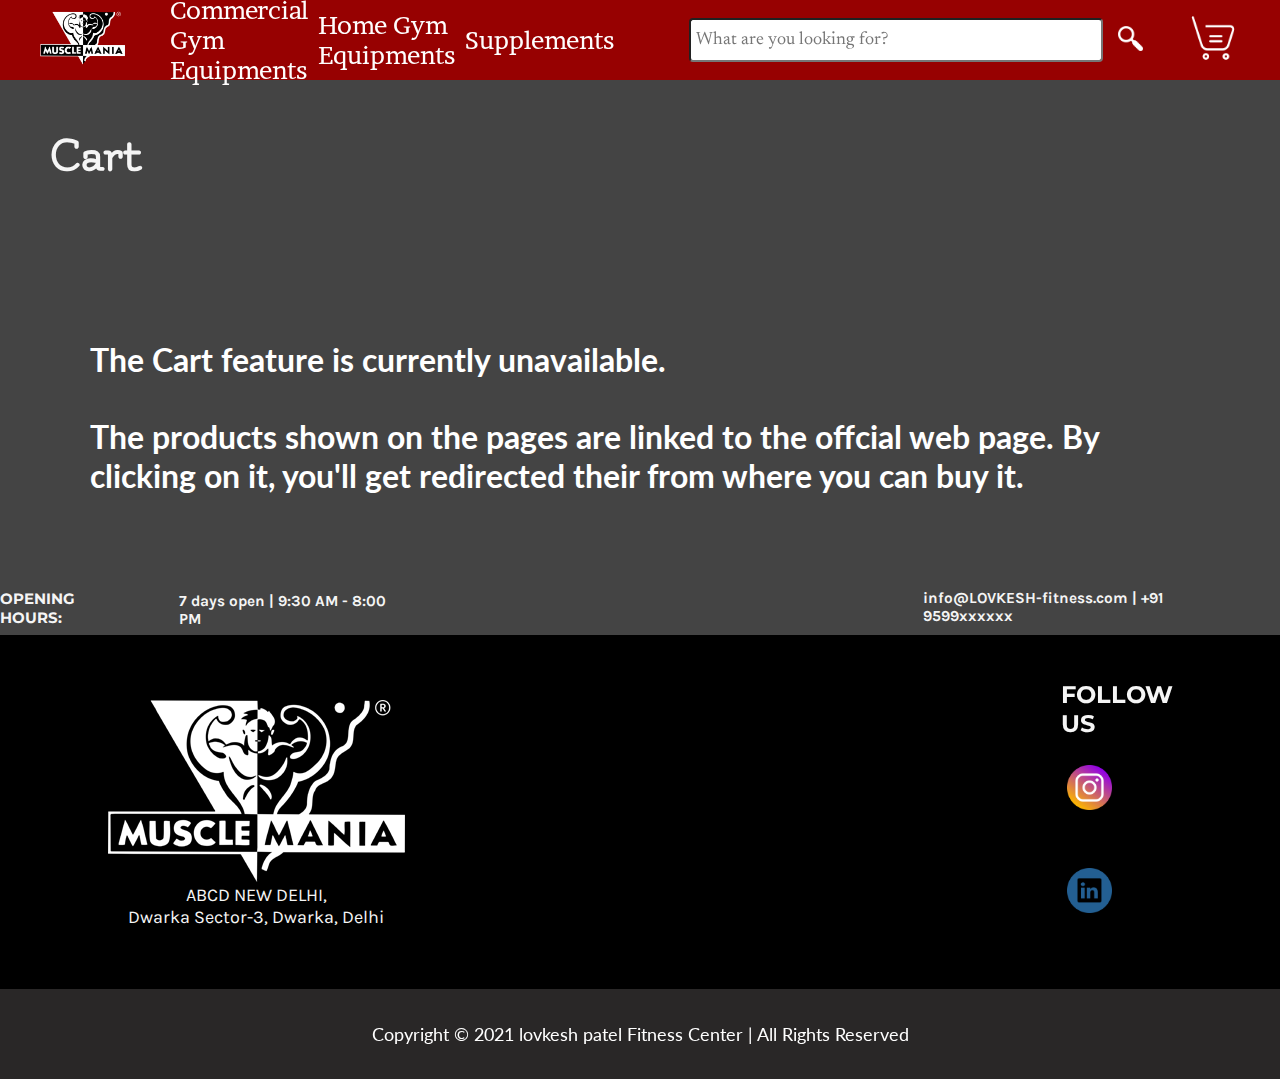
<file: cart.html>
<!DOCTYPE html>
<html lang="en">
<head>
    <meta charset="UTF-8">
    <meta http-equiv="X-UA-Compatible" content="IE=edge">
    <meta name="viewport" content="width=device-width, initial-scale=1.0">
    <title>Fitness Equipment, Commercial & Home Gym Equipment and Accessories</title>
    <link rel="stylesheet" href="style.css">
    <link rel="stylesheet" href="main.css">
    <link rel="stylesheet" href="responsive.css">
    <link rel="icon" href="img.htm/favicon.ico">

    <style>
        .notyet h1{
            color: #fff;

        }
    </style>
</head>
<body>
    <header>
        <nav>
            <div class="logo">
                <a href="index.html"><img src="img.htm/MM.png" alt="Logo"></a>
            </div>
            <ul>
                <li><a href="commercial.html">Commercial Gym Equipments</a></li>
                <li><a href="home.html">Home Gym Equipments</a></li>
                <li><a href="accessories.html">Supplements</a></li>
            </ul>
            <div class="search">
                <input type="text" name="" id="" placeholder="What are you looking for?">
                <a href="search.html"><img src="img.htm/search.png" alt="Search Icon"></a>
            </div>
            <div class="cart">
                <a href="cart.html"><img src="img.htm/cart.png" alt="Cart"></a>
                <a href="#ContactUs"><img src="img.htm/pngkit_white-png_347631.png" alt="Contact Us"></a>
            </div>
        </nav>
    </header>
    <main>
        <div class="top">
            <p>Cart</p>
        </div>
        <div class="notyet">
            <h1>The Cart feature is currently unavailable.</h1> <br><br>
            <h1>The products shown on the pages are linked to the offcial web page. By clicking on it, you'll get redirected their from where you can buy it.</h1>
        </div>
        <h6 id="ContactUs"></h6>
        <div class="timing">
            <ul>
                <li><h4>OPENING HOURS:</h4></li>
                <li><h5>7 days open | 9:30 AM - 8:00 PM</h5></li>
                <li><h6>info@LOVKESH-fitness.com | +91 9599xxxxxx</h6></li>
            </ul>
        </div>
        <div class="residuals">
            <div class="pages">
                <div class="element">
                    <img src="img.htm/MM.png" alt="Logo">
                    <p>ABCD NEW DELHI,</p>
                    <p>Dwarka Sector-3, Dwarka, Delhi</p>
                </div>
                <div class="map">
                    <iframe src="https://www.google.com/maps/embed?pb=!1m18!1m12!1m3!1d3502.655733468145!2d77.03720794388448!3d28.610102990557696!2m3!1f0!2f0!3f0!3m2!1i1024!2i768!4f13.1!3m3!1m2!1s0x390d05dd375e5a13%3A0x108adaa3abe4bd07!2sNetaji%20Subhas%20University%20of%20Technology!5e0!3m2!1sen!2sin!4v1620981403651!5m2!1sen!2sin" width="400" height="300" style="border:0;" allowfullscreen="" loading="lazy"></iframe>
                </div>
                <div class="element">
                    <h2>FOLLOW US</h2>
                    <div class="clicks">
                        <a href="#" target="_blank">
                            <img src="img.htm/insta.png" alt="Instagram">
                        </a>
                        <a href="#" target="_blank">
                            <img src="img.htm/linkedin.png" alt="LinkedIn">
                        </a>
                    </div>
                </div>
            </div>
        </div>
</main>
<footer>
    <p>Copyright &copy; 2021 lovkesh patel Fitness Center | All Rights Reserved</p>
</footer>
</body>
</html>
</file>
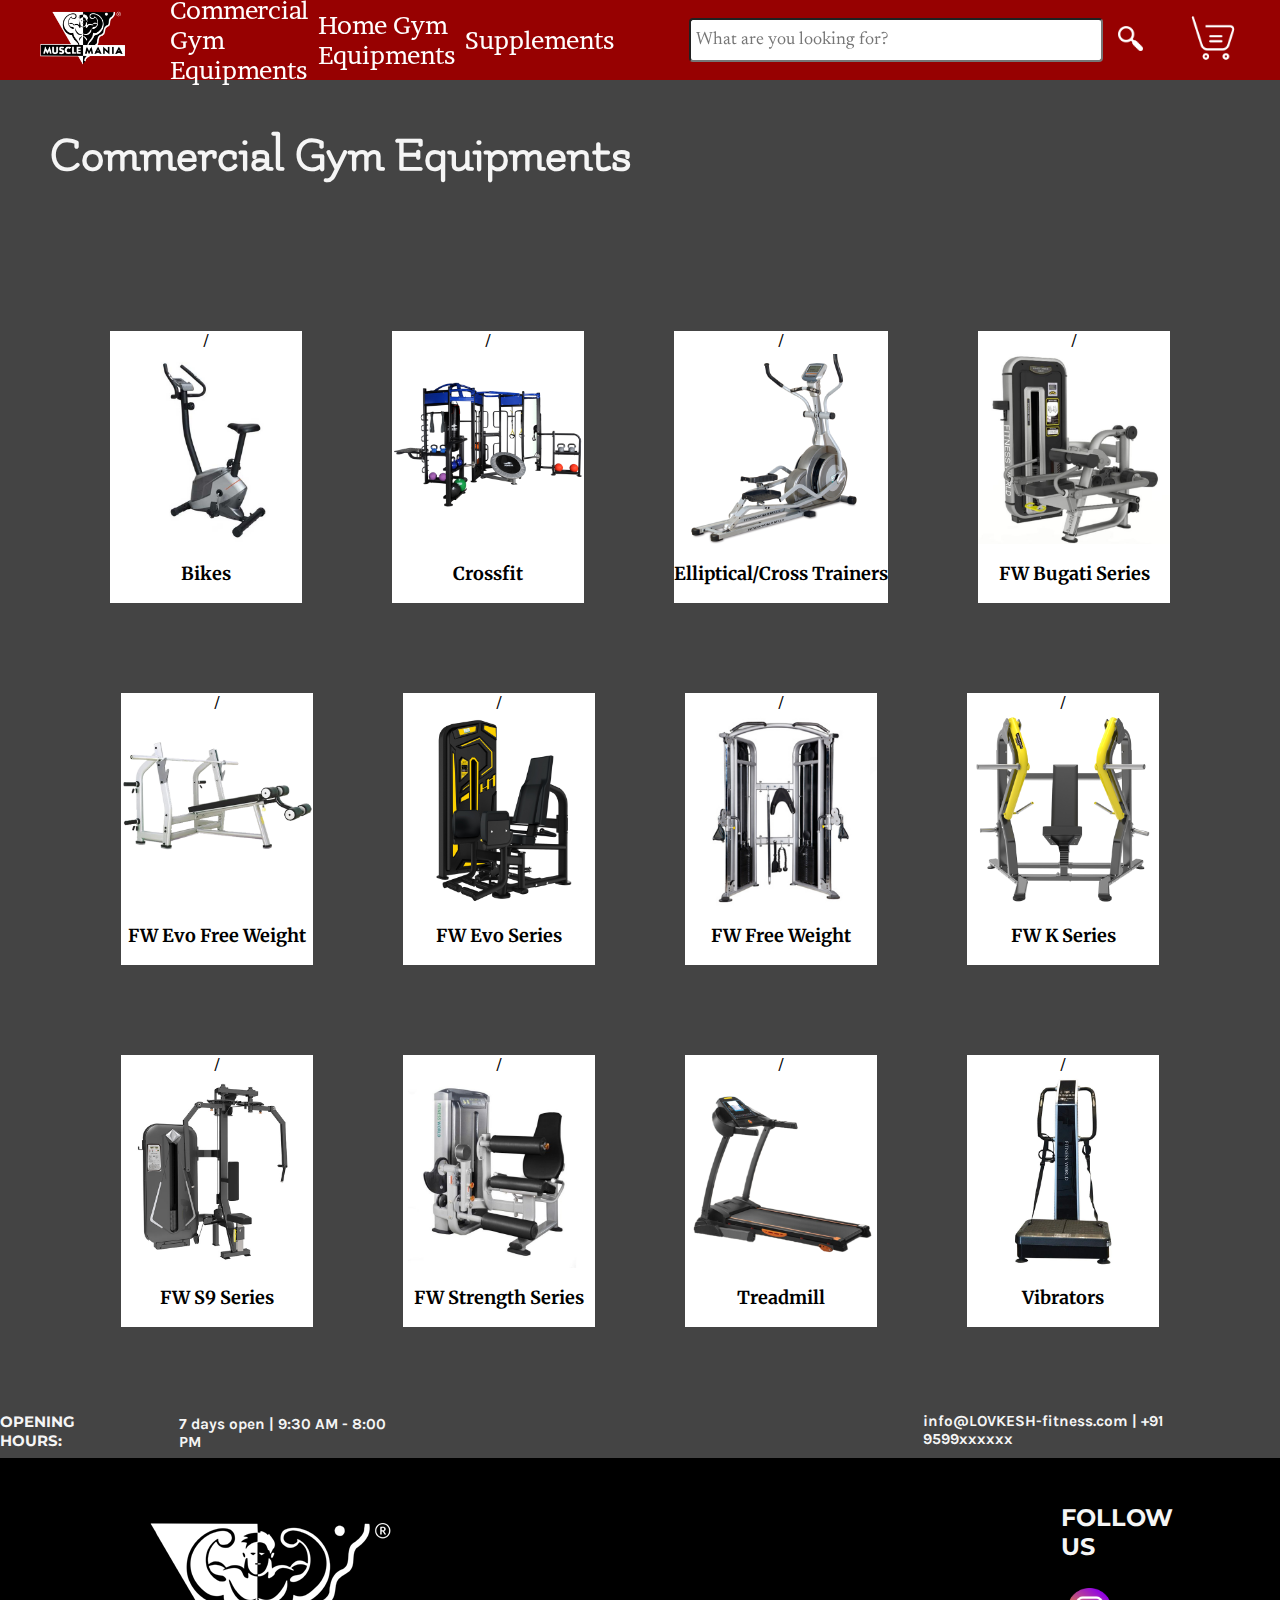
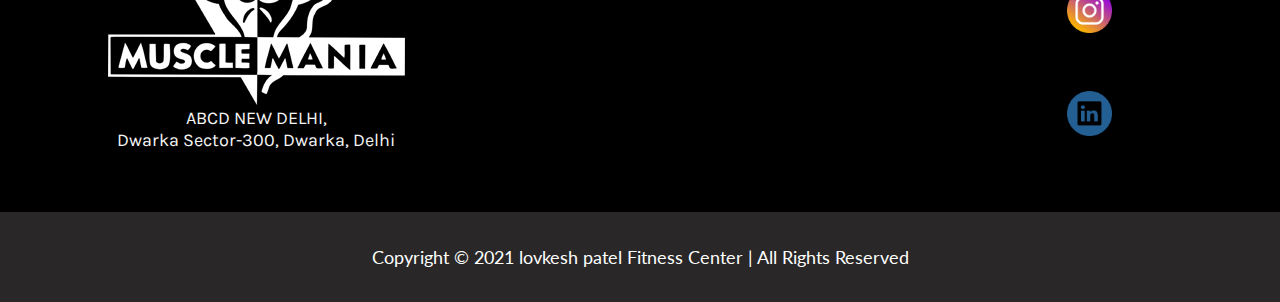
<file: commercial.html>
<!DOCTYPE html>
<html lang="en">
<head>
    <meta charset="UTF-8">
    <meta http-equiv="X-UA-Compatible" content="IE=edge">
    <meta name="viewport" content="width=device-width, initial-scale=1.0">
    <title>Fitness Equipment, Commercial & Home Gym Equipment and Accessories</title>
    <link rel="stylesheet" href="style.css">
    <link rel="stylesheet" href="main.css">
    <link rel="stylesheet" href="responsive.css">
    <link rel="stylesheet" href="responsive.css">
    <link rel="icon" href="img.htm/favicon.ico">
</head>
<body>
    <header>
        <nav>
            <div class="logo">
                <a href="index.html"><img src="img.htm/MM.png" alt="Logo"></a>
            </div>
            <ul>
                <li><a href="commercial.html">Commercial Gym Equipments</a></li>
                <li><a href="home.html">Home Gym Equipments</a></li>
                <li><a href="accessories.html">Supplements</a></li>
            </ul>
            <div class="search">
                <input type="text" name="" id="" placeholder="What are you looking for?">
                <a href="search.html"><img src="img.htm/search.png" alt="Search Icon"></a>
            </div>
            <div class="cart">
                <a href="cart.html"><img src="img.htm/cart.png" alt="Cart"></a>
                <a href="#ContactUs"><img src="img.htm/pngkit_white-png_347631.png" alt="Contact Us"></a>
            </div>
        </nav>
    </header>
    <main>
        <div class="top">
            <p>Commercial Gym Equipments</p>
        </div>
        <div class="set">
            <div class="items">
                <a href="https://www.fitness-world.in/product-category/commercial-equipments/bikes-commercial-equipments/" target="_blank">
                    <div class="product">/
                        <img src="img.htm/bike.jpg" alt="Bikes">
                        <p>Bikes</p>
                    </div>
                </a>
                <a href="https://www.fitness-world.in/product-category/commercial-equipments/crossfit/" target="_blank">
                    <div class="product">/
                        <img src="img.htm/crossfit.jpg" alt="Crossfit">
                        <p>Crossfit</p>
                    </div>
                </a>
                <a href="https://www.fitness-world.in/product-category/commercial-equipments/ellipticals-cross-trainers/" target="_blank">
                    <div class="product">/
                        <img src="img.htm/elliptical.jpg" alt="Elliptical/Cross Trainers">
                        <p>Elliptical/Cross Trainers</p>
                    </div>
                </a>
                <a href="https://www.fitness-world.in/product-category/commercial-equipments/bugati-series/" target="_blank">
                    <div class="product">/
                        <img src="img.htm/bugati.jpg" alt="FW Bugati Series">
                        <p>FW Bugati Series</p>
                    </div>
                </a>
                <a href="https://www.fitness-world.in/product-category/commercial-equipments/fw-free-weight/" target="_blank">
                    <div class="product">/
                        <img src="img.htm/evo_free_weight.jpg" alt="FW Evo Free Weight">
                        <p>FW Evo Free Weight</p>
                    </div>
                </a>
                <a href="https://www.fitness-world.in/product-category/commercial-equipments/evo-series/" target="_blank">
                    <div class="product">/
                        <img src="img.htm/evo_series.jpg" alt="FW Evo Series">
                        <p>FW Evo Series</p>
                    </div>
                </a>
                <a href="https://www.fitness-world.in/product-category/commercial-equipments/free-weight-commercial-equipments/" target="_blank">
                    <div class="product">/
                        <img src="img.htm/fw_free_weight.jpg" alt="FW Free Weight">
                        <p>FW Free Weight</p>
                    </div>
                </a>
                <a href="https://www.fitness-world.in/product-category/commercial-equipments/k-series/" target="_blank">
                    <div class="product">/
                        <img src="img.htm/fw_k_series.jpg" alt="FW K Series">
                        <p>FW K Series</p>
                    </div>
                </a>
                <a href="https://www.fitness-world.in/product-category/commercial-equipments/s9-series/" target="_blank">
                    <div class="product">/
                        <img src="img.htm/fw_s9_series.jpg" alt="FW S9 Series">
                        <p>FW S9 Series</p>
                    </div>
                </a>
                <a href="https://www.fitness-world.in/product-category/commercial-equipments/strength-series-commercial-equipments/" target="_blank">
                    <div class="product">/
                        <img src="img.htm/fw_strength_series.jpg" alt="FW Strength Series">
                        <p>FW Strength Series</p>
                    </div>
                </a>
                <a href="https://www.fitness-world.in/product-category/commercial-equipments/treadmill-commercial-equipments/" target="_blank">
                    <div class="product">/
                        <img src="img.htm/treadmill.jpg" alt="Treadmill">
                        <p>Treadmill</p>
                    </div>
                </a>
                <a href="https://www.fitness-world.in/product-category/commercial-equipments/vibrators-commercial-equipments/" target="_blank">
                    <div class="product">/
                        <img src="img.htm/vibrator.jpg" alt="Vibrators">
                        <p>Vibrators</p>
                    </div>
                </a>
            </div>
        </div>
        <h6 id="ContactUs"></h6>
        <div class="timing">
            <ul>
                <li><h4>OPENING HOURS:</h4></li>
                <li><h5>7 days open | 9:30 AM - 8:00 PM</h5></li>
                <li><h6>info@LOVKESH-fitness.com | +91 9599xxxxxx</h6></li>
            </ul>
        </div>
        <div class="residuals">
            <div class="pages">
                <div class="element">
                    <img src="img.htm/MM.png" alt="Logo">
                    <p>ABCD NEW DELHI,</p>
                    <p>Dwarka Sector-300, Dwarka, Delhi</p>
                </div>
                <div class="map">
                    <iframe src="https://www.google.com/maps/embed?pb=!1m18!1m12!1m3!1d3502.655733468145!2d77.03720794388448!3d28.610102990557696!2m3!1f0!2f0!3f0!3m2!1i1024!2i768!4f13.1!3m3!1m2!1s0x390d05dd375e5a13%3A0x108adaa3abe4bd07!2sNetaji%20Subhas%20University%20of%20Technology!5e0!3m2!1sen!2sin!4v1620981403651!5m2!1sen!2sin" width="400" height="300" style="border:0;" allowfullscreen="" loading="lazy"></iframe>
                </div>
                <div class="element">
                    <h2>FOLLOW US</h2>
                    <div class="clicks">
                        <a href="#" target="_blank">
                            <img src="img.htm/insta.png" alt="Instagram">
                        </a>
                        <a href="#" target="_blank">
                            <img src="img.htm/linkedin.png" alt="LinkedIn">
                        </a>
                    </div>
                </div>
            </div>
        </div>
    </main>
    <footer>
        <p>Copyright &copy; 2021 lovkesh patel Fitness Center | All Rights Reserved</p>
    </footer>
</body>
</html>
</file>
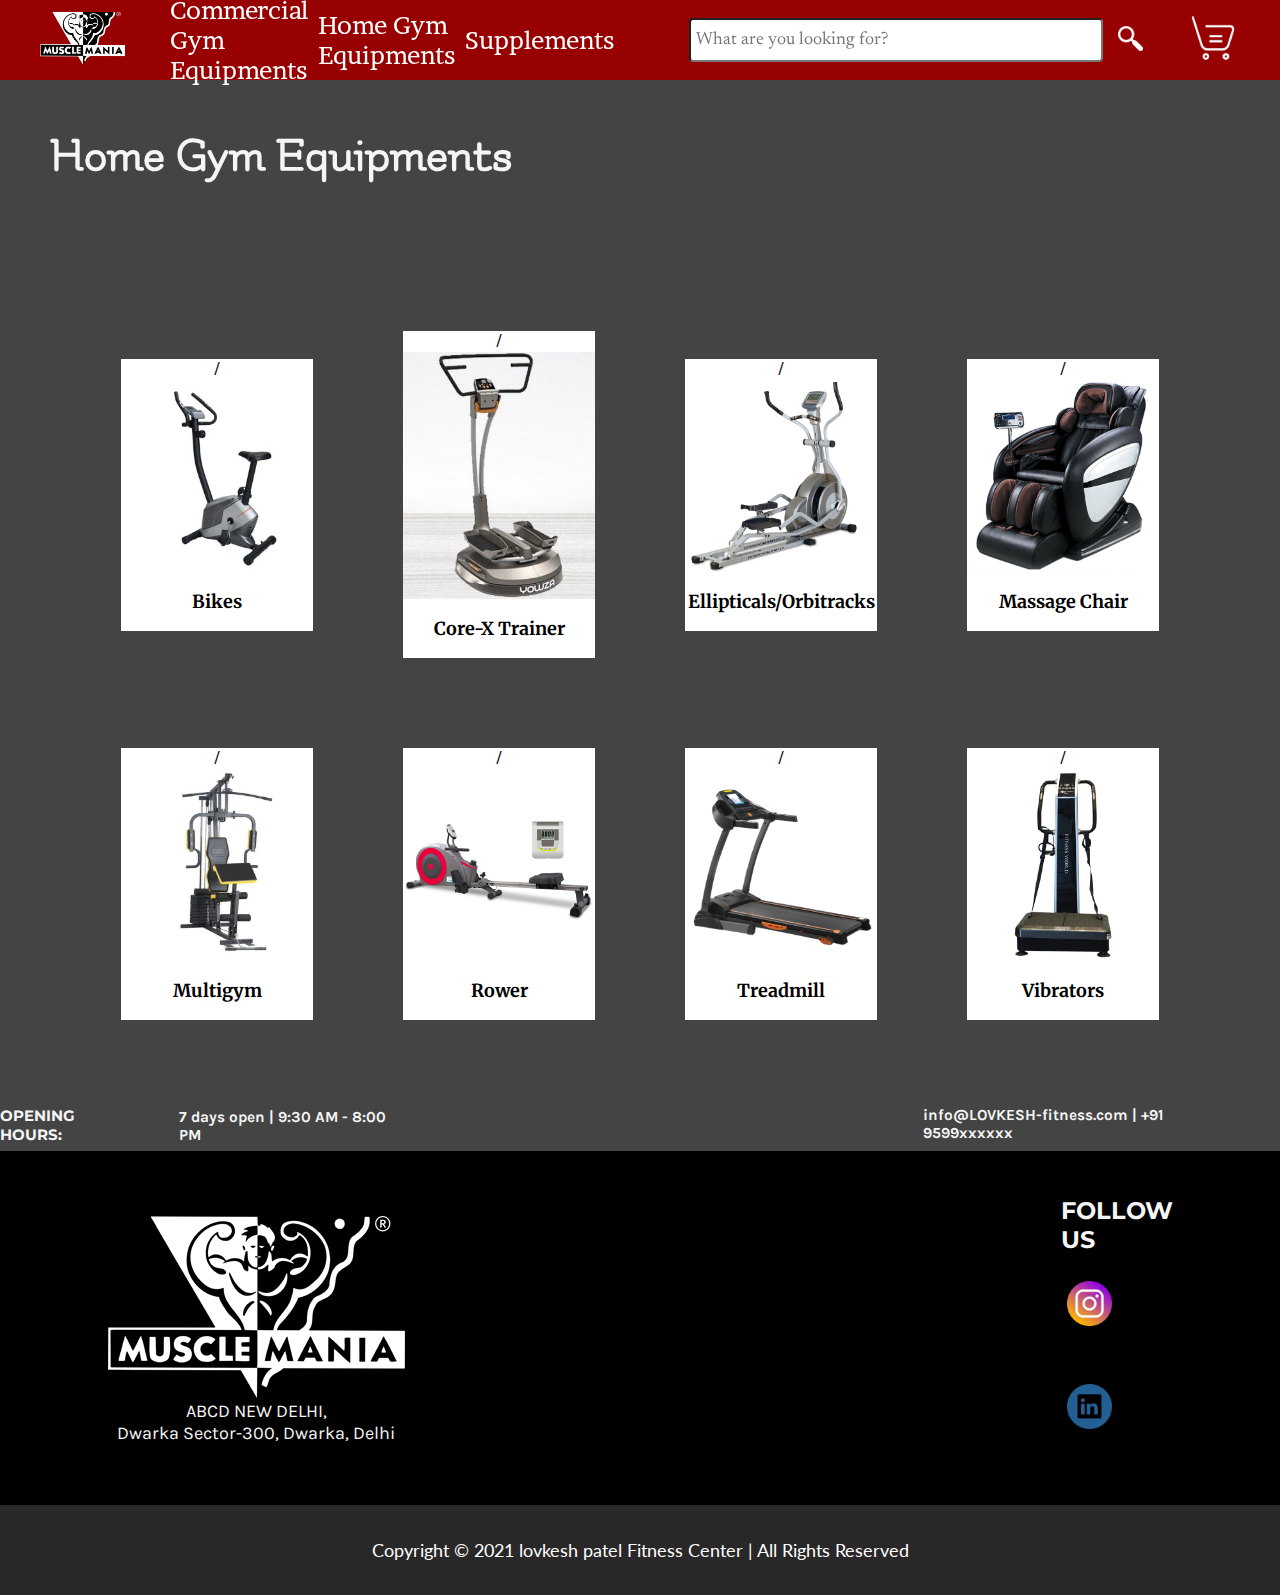
<file: home.html>
<!DOCTYPE html>
<html lang="en">
<head>
    <meta charset="UTF-8">
    <meta http-equiv="X-UA-Compatible" content="IE=edge">
    <meta name="viewport" content="width=device-width, initial-scale=1.0">
    <title>Fitness Equipment, Commercial & Home Gym Equipment and Accessories</title>
    <link rel="stylesheet" href="style.css">
    <link rel="stylesheet" href="main.css">
    <link rel="stylesheet" href="responsive.css">
    <link rel="icon" href="img.htm/favicon.ico">
</head>
<body>
    <header>
        <nav>
            <div class="logo">
                <a href="index.html"><img src="img.htm/MM.png" alt="Logo"></a>
            </div>
            <ul>
                <li><a href="commercial.html">Commercial Gym Equipments</a></li>
                <li><a href="home.html">Home Gym Equipments</a></li>
                <li><a href="accessories.html">Supplements</a></li>
            </ul>
            <div class="search">
                <input type="text" name="" id="" placeholder="What are you looking for?">
                <a href="search.html"><img src="img.htm/search.png" alt="Search Icon"></a>
            </div>
            <div class="cart">
                <a href="cart.html"><img src="img.htm/cart.png" alt="Cart"></a>
                <a href="#ContactUs"><img src="img.htm/pngkit_white-png_347631.png" alt="Contact Us"></a>
            </div>
        </nav>
    </header>
    <main>
        <div class="top">
            <p>Home Gym Equipments</p>
        </div>
        <div class="set">
            <div class="items">
                <a href="https://www.fitness-world.in/product-category/home-equipments/bikes-home-equipments/" target="_blank">
                    <div class="product">/
                        <img src="img.htm/bike.jpg" alt="Bikes">
                        <p>Bikes</p>
                    </div>
                </a>
                <a href="https://www.fitness-world.in/product-category/home-equipments/core-x-trainer/" target="_blank">
                    <div class="product">/
                        <img src="img.htm/corex.jpg" alt="Core-X Trainer">
                        <p>Core-X Trainer</p>
                    </div>
                </a>
                <a href="https://www.fitness-world.in/product-category/home-equipments/ellipticals-home-equipments/" target="_blank">
                    <div class="product">/
                        <img src="img.htm/elliptical.jpg" alt="Ellipticals/Orbitracks">
                        <p>Ellipticals/Orbitracks</p>
                    </div>
                </a>
                <a href="https://www.fitness-world.in/product-category/home-equipments/massage-chair-home-equipments/" target="_blank">
                    <div class="product">/
                        <img src="img.htm/massage_chair.jpg" alt="Massage Chair">
                        <p>Massage Chair</p>
                    </div>
                </a>
                <a href="https://www.fitness-world.in/product-category/home-equipments/multigym-home-equipments/" target="_blank">
                    <div class="product">/
                        <img src="img.htm/multigym.jpg" alt="Multigym">
                        <p>Multigym</p>
                    </div>
                </a>
                <a href="https://www.fitness-world.in/product-category/home-equipments/rower-home-equipments/" target="_blank">
                    <div class="product">/
                        <img src="img.htm/rower.jpg" alt="Rower">
                        <p>Rower</p>
                    </div>
                </a>
                <a href="https://www.fitness-world.in/product-category/home-equipments/treadmill-home-equipments/" target="_blank">
                    <div class="product">/
                        <img src="img.htm/treadmill.jpg" alt="Treadmill">
                        <p>Treadmill</p>
                    </div>
                </a>
                <a href="https://www.fitness-world.in/product-category/home-equipments/vibrators-home-equipments/" target="_blank">
                    <div class="product">/
                        <img src="img.htm/vibrator.jpg" alt="Vibrators">
                        <p>Vibrators</p>
                    </div>
                </a>
            </div>
        </div>
        <h6 id="ContactUs"></h6>
        <div class="timing">
            <ul>
                <li><h4>OPENING HOURS:</h4></li>
                <li><h5>7 days open | 9:30 AM - 8:00 PM</h5></li>
                <li><h6>info@LOVKESH-fitness.com | +91 9599xxxxxx</h6></li>
            </ul>
        </div>
        <div class="residuals">
            <div class="pages">
                <div class="element">
                    <img src="img.htm/MM.png" alt="Logo">
                    <p>ABCD NEW DELHI,</p>
                    <p>Dwarka Sector-300, Dwarka, Delhi</p>
                </div>
                <div class="map">
                    <iframe src="https://www.google.com/maps/embed?pb=!1m18!1m12!1m3!1d3502.655733468145!2d77.03720794388448!3d28.610102990557696!2m3!1f0!2f0!3f0!3m2!1i1024!2i768!4f13.1!3m3!1m2!1s0x390d05dd375e5a13%3A0x108adaa3abe4bd07!2sNetaji%20Subhas%20University%20of%20Technology!5e0!3m2!1sen!2sin!4v1620981403651!5m2!1sen!2sin" width="400" height="300" style="border:0;" allowfullscreen="" loading="lazy"></iframe>
                </div>
                <div class="element">
                    <h2>FOLLOW US</h2>
                    <div class="clicks">
                        <a href="#" target="_blank">
                            <img src="img.htm/insta.png" alt="Instagram">
                        </a>
                        <a href="#" target="_blank">
                            <img src="img.htm/linkedin.png" alt="LinkedIn">
                        </a>
                    </div>
                </div>
            </div>
        </div>
    </main>
    <footer>
        <p>Copyright &copy; 2021 lovkesh patel Fitness Center | All Rights Reserved</p>
    </footer>
</body>
</html>
</file>
<file: style.css>
@import url('https://fonts.googleapis.com/css2?family=Ubuntu:wght@300&display=swap');
/* font-family: 'Ubuntu', sans-serif; */
@import url('https://fonts.googleapis.com/css2?family=Pacifico&display=swap');
/* font-family: 'Pacifico', cursive; */
@import url('https://fonts.googleapis.com/css2?family=Newsreader:wght@700&display=swap');
/* font-family: 'Newsreader', serif; */
@import url('https://fonts.googleapis.com/css2?family=Brawler&display=swap');
/* font-family: 'Brawler', serif; */
@import url('https://fonts.googleapis.com/css2?family=Merriweather&display=swap');
/* font-family: 'Merriweather', serif; */
@import url('https://fonts.googleapis.com/css2?family=Lato:wght@300&display=swap');
/* font-family: 'Lato', sans-serif; */
@import url('https://fonts.googleapis.com/css2?family=Philosopher&display=swap');
/* font-family: 'Philosopher', sans-serif; */
@import url('https://fonts.googleapis.com/css2?family=Montserrat:wght@700&display=swap');
/* font-family: 'Montserrat', sans-serif; */
@import url('https://fonts.googleapis.com/css2?family=Karla:wght@200&display=swap');
/* font-family: 'Karla', sans-serif; */

* {
    margin: 0;
    padding: 0;
}

main a {
    color: rgb(0, 0, 0);
    text-decoration: none;
}

main {
    background-color: rgb(68, 68, 68);
}

header {
    background-color: rgb(151, 1, 1);
    
    /* background-image: url(img.htm/footer.jpg); */
    font-family: 'Brawler', serif;
    position: fixed;
    top: 0;
    z-index: 4;
}

nav {
    display: flex;
}

.logo {
    display: flex;
    align-items: center;
}

.logo img {
    width: 85px;
    margin: 10px;
    padding: 0 30px;
}

nav ul {
    height: 80px;
    display: flex;
    justify-content: flex-start;
    align-items: center;
}

nav ul li {
    list-style: none;
    padding: 0 5px;
}

nav ul li a {
    text-decoration: none;
    font-size: 25px;
    color: rgb(255, 254, 254);
}

nav ul li a:hover {
    color: rgb(63, 228, 22);
}

.search {
    display: flex;
    align-items: center;
}

.search input {
    margin: 0 10px 0 70px;
    padding: 0 5px;
    width: 400px;
    height: 40px;
    border-radius: 4px;
    font-family: 'Newsreader', serif;
    font-size: large;
}

.search img {
    width: 25px;
    margin: 0 5px;
}

.cart {
    display: flex;
    align-items: center;
}

.cart img {
    width: 50px;
    margin: 5px 10px 5px 40px;
}

main {
    min-height: 675px;
}

.slider {
    display: flex;
    align-items: center;
    justify-content: center;
    margin: 20px;
    padding: 50px 0 0;
    height: 45vw;
    overflow: hidden;
}

.slider hr {
    border: blue;
    height: 50px;
}

.set {
    max-width: 90vw;
    margin: 4vh auto;
    font-family: 'Noto Serif', serif;
    font-size: large;
    font-weight: bolder;
    
}

.set h1 {
    margin: 1vh;
    text-align: start;
    font-family: 'Philosopher', sans-serif;
}

.items {
    display: flex;
    align-items: center;
    justify-content: center;
    flex-wrap: wrap;
}

.product {
    display: inline-flex;
    justify-content: center;
    align-items: center;
    flex-direction: column;
    margin: 5vh 5vh;
    background-color: #fff;
}

.product:hover {
    transform: scale(1.08);
}

.product img {
    width: 15vw;
}

.product p {
    margin: 2vh 0;
    font-family: 'Merriweather', serif;
    font-size:  large;
    align-items: center;
    justify-content: center;

}

.product s {
    color: rgb(68, 67, 67);
    font-weight: lighter;
}

.chead {
    font-family: 'Pacifico', cursive;
    align-items: center;
    justify-content: center;   
}

.category {
    display: flex;
    align-items: center;
    justify-content: center;
    margin: 5vh 5vh;
}

.category img {
    width: 10vw;
    margin: 1vw;
}

.category img:hover {
    transform: scale(1.08);
}

.supplements {
    margin: 2px 50px;
    font-family: 'Philosopher', sans-serif;
    font-size: large;
    font-weight: bolder;
}

.timing {
    display: flex;
    justify-content: center;
    align-items: center;
    height: 50px;
    /* background-image: url(img.htm/footer.jpg); */
}

.timing ul {
    display: flex;
    list-style: none;
    color: whitesmoke;
}

.timing ul h4 {
    align-items: center;
    justify-content: flex-start;
    margin: 1vh 3vw 0.5vh 0;
    font-family: 'Montserrat', sans-serif;
    font-size: 1.2vw;
}

.timing ul h5 {
    align-items: center;
    justify-content: center;
    margin: 1.3vh auto;
    font-family: 'Karla', sans-serif;
    font-size: 1.2vw;
}

.timing ul h6 {
    align-items: center;
    justify-content: flex-end;
    margin: 1vh 2vw 1vh 40vw;
    font-family: 'Karla', sans-serif;
    font-size: 1.2vw;
}

.residuals {
    /* padding: 3vh 0; */
    /* background-image: url(img.htm/footer.jpg); */
    font-family: 'Karla', sans-serif;
    color: whitesmoke;
}

.pages {
    display: flex;
    justify-content: center;
    margin: 0;
    padding: 0;
    background-color: black;
}

.element {
    display: inline-flex;
    justify-content: center;
    flex-direction: column;
    align-items: center;
    margin: 5vh 10vw;
}

.element p {
    font-size: large;
}

.element h2 {
    font-family: 'Montserrat', sans-serif;
}

.map {
    display: inline-flex;
    justify-content: center;
    margin-top: 20px;
    
    
}

.clicks img{
    align-items: center;
    width: 45px;
    margin: 3vh 0.5vw;
}

footer {
    display: flex;
    align-items: center;
    justify-content: center;
    height: 10vh;
    background-color: #292727;
    color: white;
    font-family: 'Lato', sans-serif;
    font-size: large;
}
</file>
<file: main.css>
@import url('https://fonts.googleapis.com/css2?family=Laila:wght@300&display=swap');
/* font-family: 'Laila', sans-serif; */
@import url('https://fonts.googleapis.com/css2?family=Flamenco&display=swap');
/* font-family: 'Flamenco', cursive; */

.top {
    height: 250px;
    /* background-image: url(img.htm/header.jpg); */
    font-family: 'Flamenco', cursive;
    font-weight: bolder;
    font-size: 50px;
    color: whitesmoke;
}

.top p {
    padding: 130px 50px;
}

.notyet {
    margin: 10vh;
    font-family: 'Lato', sans-serif;
}
</file>
<file: responsive.css>
@media screen and (max-width:650px) {
    nav ul li a {
        font-size: 17px;
    }
    .search input {
        width: 50vw;
    }
    .supplements {
        flex-wrap: wrap;
    }
    .products {
        position: relative;
    }
    .products ul {
        flex-wrap: wrap;
        background-color: linear-gradient(#f56c11,#f0b943 60%);
    }
    .pages {
        flex-direction: column;
        flex-wrap: wrap;
    }
    .timing {
        padding: 1vh 0;
    }
    .timing ul li {
        flex-wrap: wrap;
        justify-content: center;
        align-items: center;
    }
    .timing ul h4 {
        font-size: 3vw;
    }
    .timing ul h5 {
        font-size: 3vw;
    }
    .timing ul h6 {
        font-size: 3vw;
    }
    .element {
        /* flex-direction: column; */
        flex-wrap: wrap;
        justify-content: center;
        align-items: center;
        font-size: x-small;
    }
    .map {
        display: none;
        
    }
    .clicks {
        size: 50vw;
        padding: 0 40vw;
        justify-content: center;
        align-items: center;
        flex-wrap: wrap;
    }
}

@media screen and (max-width:1039px) {
    nav {
        flex-direction: column;
        width: 100vw;
        justify-content: center;
        align-items: center;
    }
    .supplements {
        flex-wrap: wrap;
    }
    .products {
        flex-wrap: wrap;
    }
    .timing {
        flex-direction: column;
        width: 100vw;
        justify-content: center;
        align-items: center;
    }
    .residuals {
        flex-direction: column;
        width: 100vw;
        justify-content: center;
        align-items: center;
    }
    .map {
        size: 50px;
    }
    .element {
        width: 50px;
        font-size: 10px;
        flex-wrap: wrap;
    }
}
</file>
